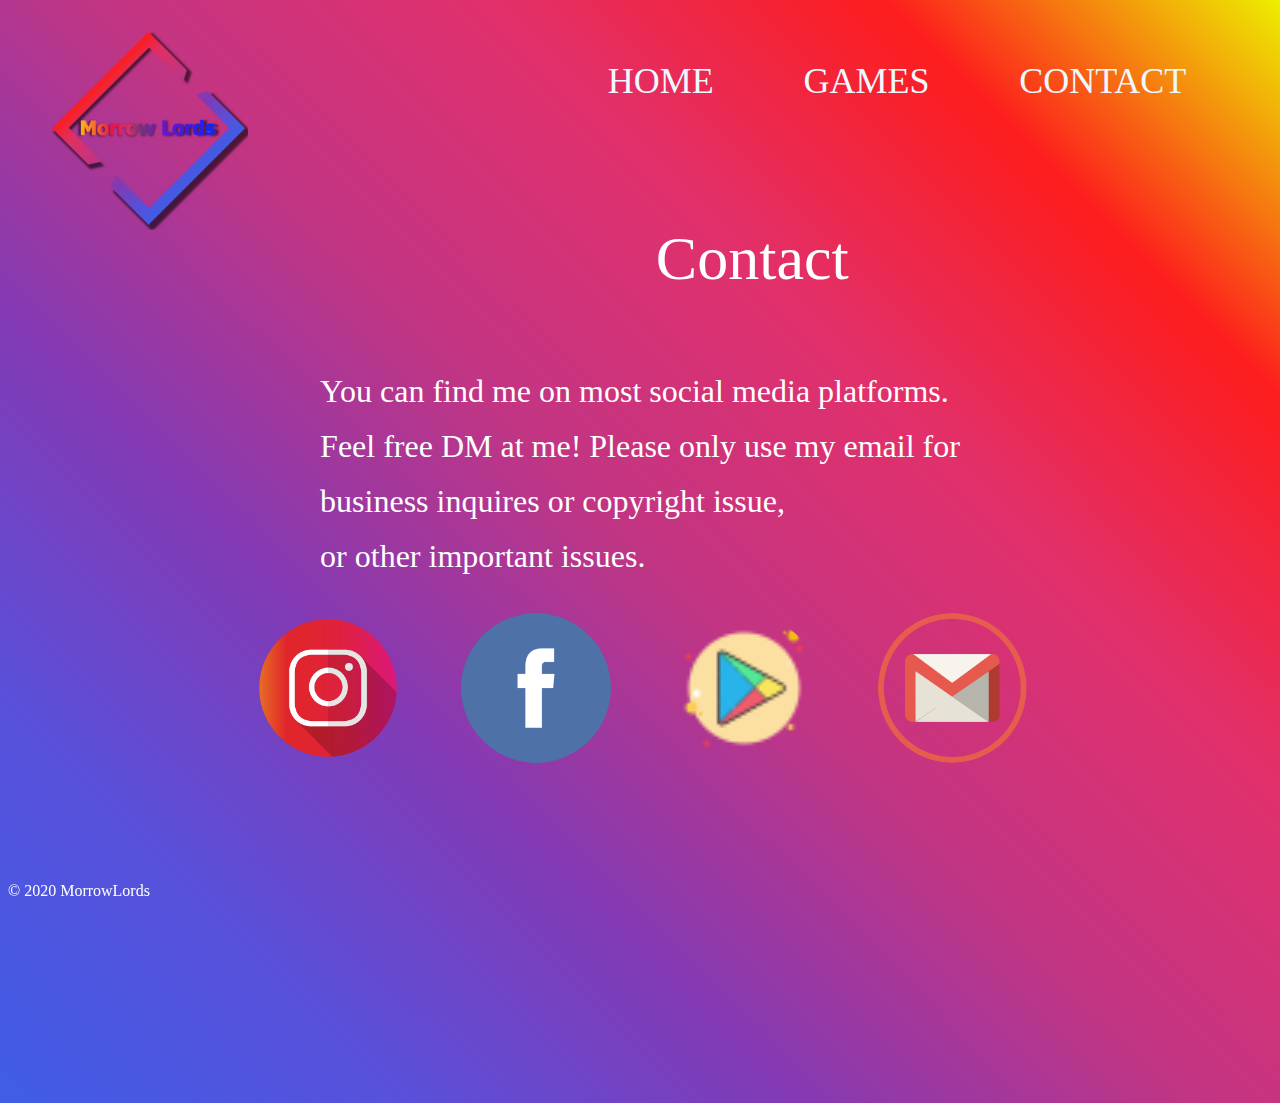
<file: pages/contact.html>
<!DOCTYPE html>
<html lang="en">
<head>
    <meta charset="UTF-8">
    <meta name="viewport" content="width=device-width, initial-scale=1.0">
    <meta http-equiv="X-UA-Compatible" content="ie=edge">

    <!-- Website Info  -->
    <meta name="description" content="A Company Founded By Vedant Singh.Morrow Lords Is A IT Company Which Have Strong Hold In Feilds Like Game Development, Android Development, Python Programming And AI Related Things">
    <meta name="keywords" content="MorrowLords, Morrow Lords,CEO Vedant Singh,Vedant Singh MorrowLords,Vedant Singh Morrow Lords,Game Development,Android Development,Java,Flutter,Dart,Students,Programmers,C#,Unity,Developers,Python,AI, NeswLine,Bloss Fall,PlayStore">
    <meta name="author" content="Morrow Lords">
    <title>MorrowLords | Contact</title>
</head>
<html>
    <head>
        <title>MorrowLords | Contact</title>
        <link rel="icon" type="image/png" href="../images/BrandImage.png"/>
        <link rel="stylesheet" href="../contact.css">
    </head>
    <body>
        <header>
            <nav>
            <ul class="topnav">
                <li class="logo"><a href="../index.html"></a></li>
                <li><a href="../index.html">HOME</a></li>
                <li><a href="../pages/games.html">GAMES</a></li>
                <li><a href="../pages/contact.html">CONTACT</a></li>
              <!--   <li><a href="../pages/founder.html">FOUNDER</a></li> -->
            </ul>
        </nav>
        </header>

        <section>
            <header class="contact">
                Contact
            </header>

            <div>
                You can find me on most social media platforms. <br>
                Feel free DM at me! Please only use my email for<br>
                business inquires or copyright issue, <br>
                or other important issues.<br>
            </div>
        </section>

        <section class="features">
            
                <figure>
                    <a href="https://instagram.com/morrow.lords" target="_blank"><img src="../images/insta.png" alt="MorrowLords on Instagram"></a>
                    <figcaption>
                    </figcaption>
                </figure>
    
                <figure>
                    <a href="https://www.facebook.com/MorrowLords/" target="_blank"><img src="../images/facebook.png" alt="MorrowLords on Facebook"></a>
                    <figcaption>
                    </figcaption>
                </figure>
    
                <figure>
                    <a href="https://play.google.com/store/apps/developer?id=Morrow+Lords" target="_blank"><img src="../images/play.png" alt="MorrowLords on Playstore"></a>
                    <figcaption>
                    </figcaption>
                </figure>

                <figure>
                    <a href="mailto: morrowlords.dev@gmail.com" target="_blank"><img src="../images/mail.png" alt="MorrowLords on mail"></a>
                    <figcaption>
                    </figcaption>
                </figure>
                
            </section>
            
        <footer>© 2020 MorrowLords</footer>
    </body>
</html>
</file>
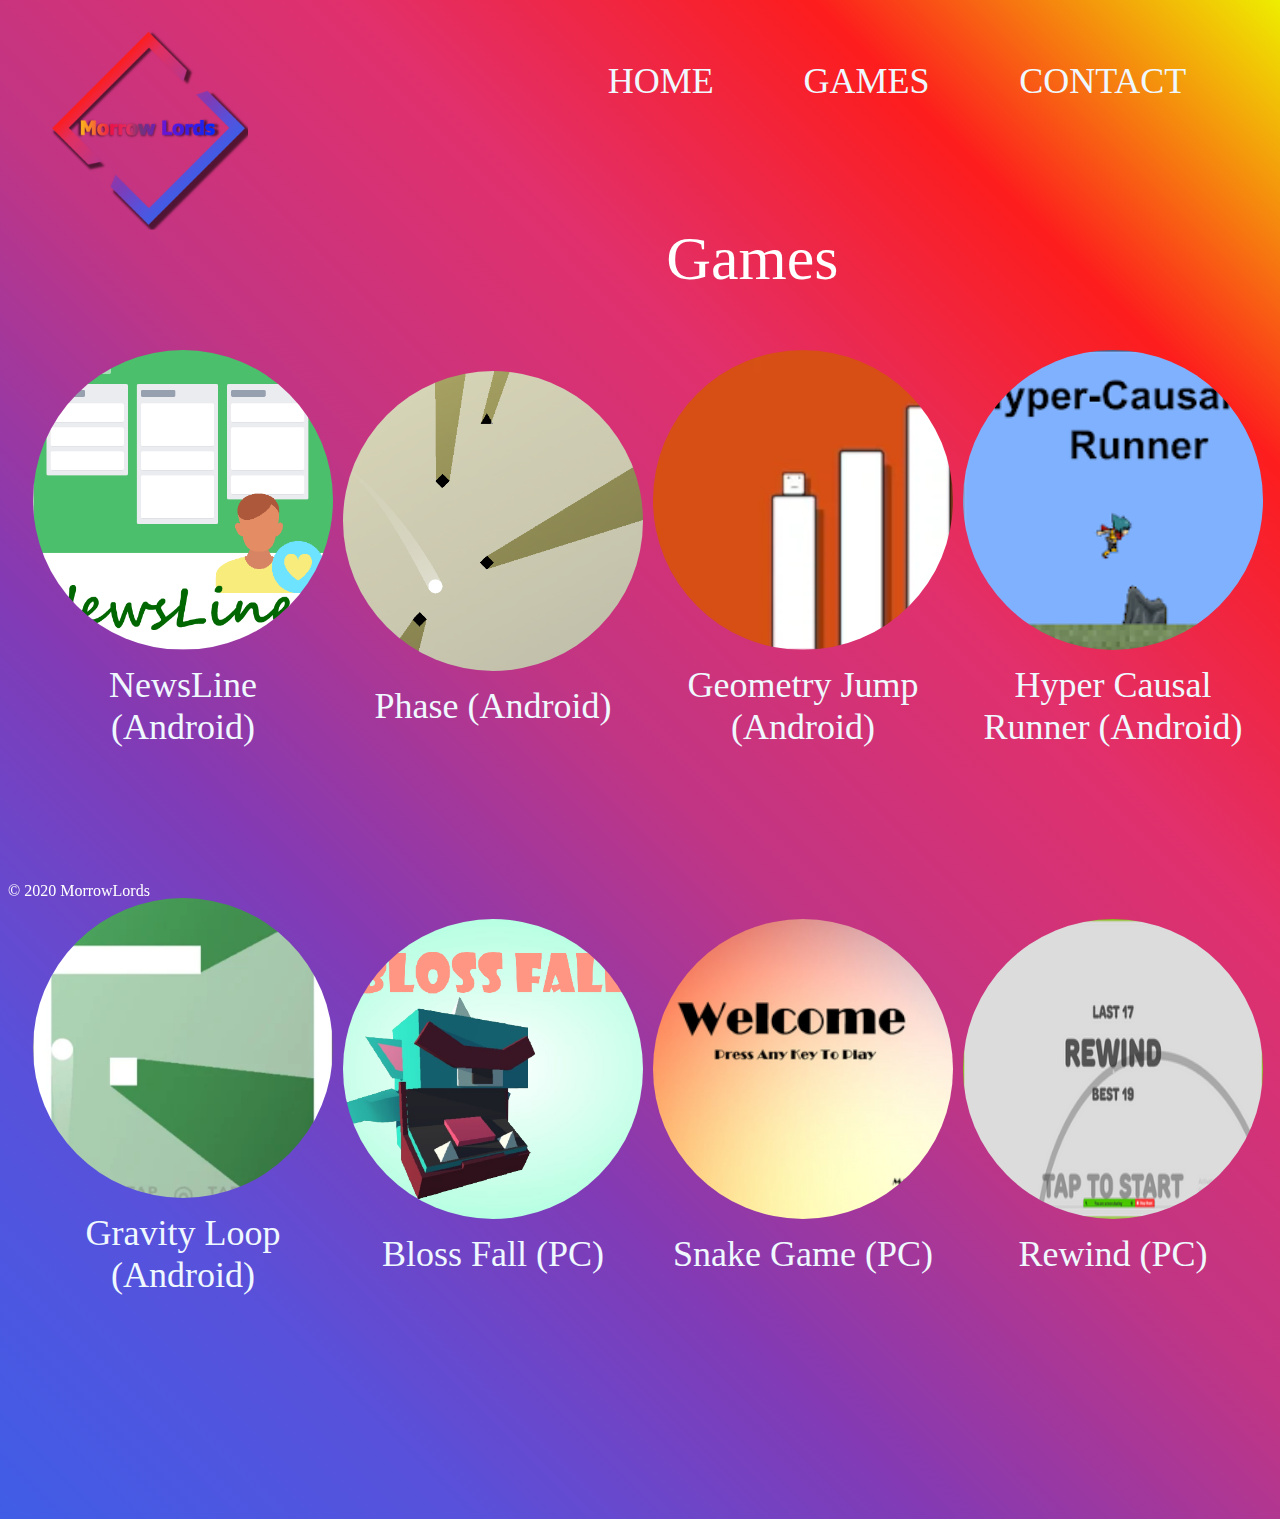
<file: pages/games.html>
<!DOCTYPE html>
<html lang="en">

<head>
    <meta charset="UTF-8">
    <meta name="viewport" content="width=device-width, initial-scale=1.0">
    <meta http-equiv="X-UA-Compatible" content="ie=edge">

    <!-- Website Info  -->
    <meta name="description" content="A Company Founded By Vedant Singh.Morrow Lords Is A IT Company Which Have Strong Hold In Feilds Like Game Development, Android Development, Python Programming And AI Related Things">
    <meta name="keywords" content="MorrowLords, Morrow Lords,CEO Vedant Singh,Vedant Singh MorrowLords,Vedant Singh Morrow Lords,Game Development,Android Development,Java,Flutter,Dart,Students,Programmers,C#,Unity,Developers,Python,AI, NeswLine,Bloss Fall,PlayStore">
    <meta name="author" content="Morrow Lords">
    <title>MorrowLords | Games</title>
</head>
<html>

<head>
    <title>MorrowLords | Games</title>
    <link rel="icon" type="image/png" href="../images/BrandImage.png"/>
    <link rel="stylesheet" href="../style.css">
</head>

<body>
    <header>
        <nav>
            <ul class="topnav">
                <li class="logo"><a href="../index.html"></a></li>
                <li><a href="../index.html">HOME</a></li>
                <li><a href="../pages/games.html">GAMES</a></li>
                <li><a href="../pages/contact.html">CONTACT</a></li>
               <!--  <li><a href="../pages/founder.html">FOUNDER</a></li> -->
            </ul>
        </nav>
    </header>
    <section>
        <header class="games">
            Games
        </header>
    </section>
    <section class="features">
        <figure>
            <a href="https://play.google.com/store/apps/details?id=com.mlapps.newsline" target="_blank"><img src="../images/nl.png" alt="NewsLine"></a>
            <figcaption>
                <a href="https://play.google.com/store/apps/details?id=com.mlapps.newsline" target="_blank">NewsLine (Android)</a>
            </figcaption>
        </figure>
        <figure>
            <a href="https://play.google.com/store/apps/details?id=com.mlapps.phase" target="_blank"><img src="../images/phase.png" alt="Phase"></a>
            <figcaption>
                <a href="https://play.google.com/store/apps/details?id=com.mlapps.phase" target="_blank">Phase (Android)</a>
            </figcaption>
        </figure>
        <figure>
            <a href="https://play.google.com/store/apps/details?id=com.mlapps.geometryjump" target="_blank"><img src="../images/gj.png" alt="Geometry Jump"></a>
            <figcaption>
                <a href="https://play.google.com/store/apps/details?id=com.mlapps.geometryjump" target="_blank">Geometry Jump (Android)</a>
            </figcaption>
        </figure>
        <figure>
            <a href="https://play.google.com/store/apps/details?id=com.mlapps.game" target="_blank"><img src="../images/hcr.webp" alt="Hyper Causal Runner"></a>
            <figcaption>
                <a href="https://play.google.com/store/apps/details?id=com.mlapps.game" target="_blank">Hyper Causal Runner (Android)</a>
            </figcaption>
        </figure>
    </section>
    <section class="features">
        <figure>
            <a href="https://play.google.com/store/apps/details?id=com.mlapps.gravityloop" target="_blank"><img src="../images/gl.png" alt="Gravity Loop"></a>
            <figcaption>
                <a href="https://play.google.com/store/apps/details?id=com.mlapps.gravityloop" target="_blank">Gravity Loop (Android)</a>
            </figcaption>
        </figure>
        <figure>
            <a href="https://vedantdev.itch.io/bloss-fall" target="_blank"><img src="../images/bf.png" alt="Bloss Fall"></a>
            <figcaption>
                <a href="https://vedantdev.itch.io/bloss-fall" target="_blank">Bloss Fall (PC)</a>
            </figcaption>
        </figure>
        <figure>
            <a href="https://vedantdev.itch.io/snakegame" target="_blank"><img src="../images/sg.png" alt="Snake Game"></a>
            <figcaption>
                <a href="https://vedantdev.itch.io/snakegame" target="_blank">Snake Game (PC)</a>
            </figcaption>
        </figure>
        <figure>
            <a href="https://switch-blade26.itch.io/rewind" target="_blank"><img src="../images/rewind.png" alt="Rewind"></a>
            <figcaption>
                <a href="https://switch-blade26.itch.io/rewind" target="_blank">Rewind (PC)</a>
            </figcaption>
        </figure>
    </section>
    <footer>© 2020 MorrowLords</footer>
</body>

</html>
</file>
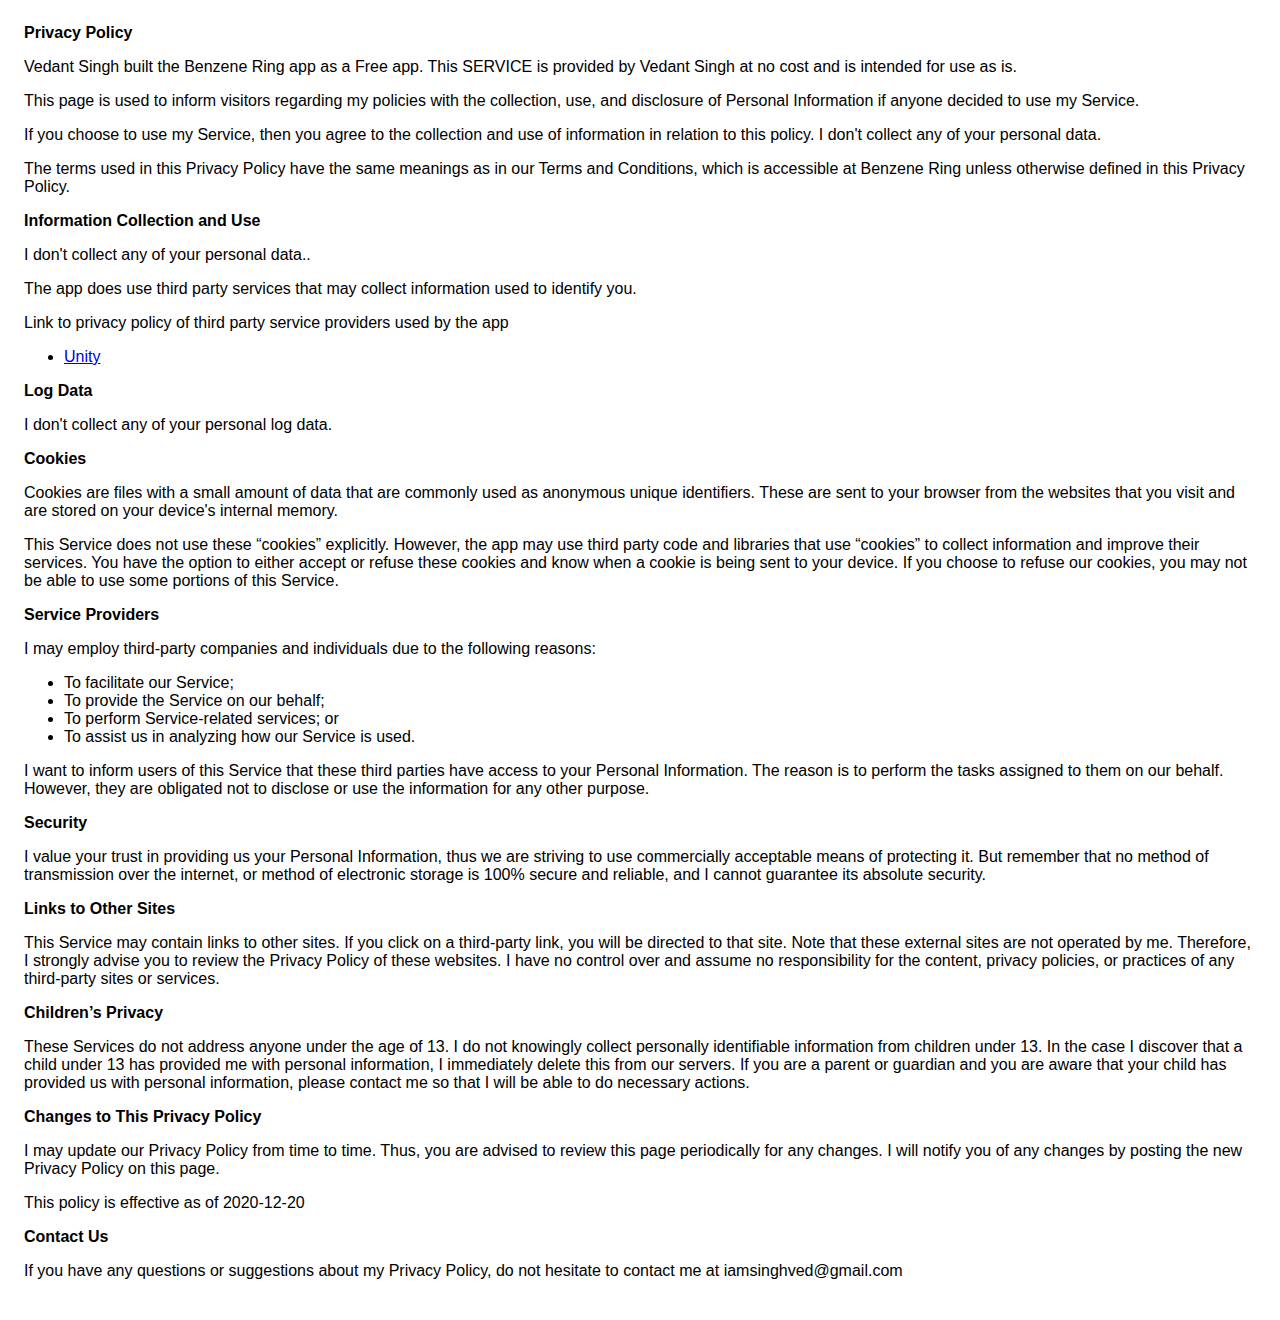
<file: apps/benzene/privacypolicies.html>
<!DOCTYPE html>
    <html>
    <head>
      <meta charset='utf-8'>
      <meta name='viewport' content='width=device-width'>
      <title>Privacy Policy</title>
      <style> body { font-family: 'Helvetica Neue', Helvetica, Arial, sans-serif; padding:1em; } </style>
    </head>
    <body>
    <strong>Privacy Policy</strong> <p>
                  Vedant Singh built the Benzene Ring app as
                  a Free app. This SERVICE is provided by
                  Vedant Singh at no cost and is intended for use as
                  is.
                </p> <p>
                  This page is used to inform visitors regarding my
                  policies with the collection, use, and disclosure of Personal
                  Information if anyone decided to use my Service.
                </p> <p>
                  If you choose to use my Service, then you agree to
                  the collection and use of information in relation to this
                  policy. I don't collect any of your personal data.
                </p> <p>
                  The terms used in this Privacy Policy have the same meanings
                  as in our Terms and Conditions, which is accessible at
                  Benzene Ring unless otherwise defined in this Privacy Policy.
                </p> <p><strong>Information Collection and Use</strong></p> <p>
                  I don't collect any of your personal data..
                </p> <div><p>
                    The app does use third party services that may collect
                    information used to identify you.
                  </p> <p>
                    Link to privacy policy of third party service providers used
                    by the app
                  </p> <ul><!----><!----><!----><!----><!----><!----><!----><!----><!----><!----><!----><li><a href="https://unity3d.com/legal/privacy-policy" target="_blank" rel="noopener noreferrer">Unity</a></li><!----><!----><!----><!----><!----><!----><!----><!----><!----><!----><!----><!----><!----></ul></div> <p><strong>Log Data</strong></p> <p>
                  I don't collect any of your personal log data.
                </p> <p><strong>Cookies</strong></p> <p>
                  Cookies are files with a small amount of data that are
                  commonly used as anonymous unique identifiers. These are sent
                  to your browser from the websites that you visit and are
                  stored on your device's internal memory.
                </p> <p>
                  This Service does not use these “cookies” explicitly. However,
                  the app may use third party code and libraries that use
                  “cookies” to collect information and improve their services.
                  You have the option to either accept or refuse these cookies
                  and know when a cookie is being sent to your device. If you
                  choose to refuse our cookies, you may not be able to use some
                  portions of this Service.
                </p> <p><strong>Service Providers</strong></p> <p>
                  I may employ third-party companies and
                  individuals due to the following reasons:
                </p> <ul><li>To facilitate our Service;</li> <li>To provide the Service on our behalf;</li> <li>To perform Service-related services; or</li> <li>To assist us in analyzing how our Service is used.</li></ul> <p>
                  I want to inform users of this Service
                  that these third parties have access to your Personal
                  Information. The reason is to perform the tasks assigned to
                  them on our behalf. However, they are obligated not to
                  disclose or use the information for any other purpose.
                </p> <p><strong>Security</strong></p> <p>
                  I value your trust in providing us your
                  Personal Information, thus we are striving to use commercially
                  acceptable means of protecting it. But remember that no method
                  of transmission over the internet, or method of electronic
                  storage is 100% secure and reliable, and I cannot
                  guarantee its absolute security.
                </p> <p><strong>Links to Other Sites</strong></p> <p>
                  This Service may contain links to other sites. If you click on
                  a third-party link, you will be directed to that site. Note
                  that these external sites are not operated by me.
                  Therefore, I strongly advise you to review the
                  Privacy Policy of these websites. I have
                  no control over and assume no responsibility for the content,
                  privacy policies, or practices of any third-party sites or
                  services.
                </p> <p><strong>Children’s Privacy</strong></p> <p>
                  These Services do not address anyone under the age of 13.
                  I do not knowingly collect personally
                  identifiable information from children under 13. In the case
                  I discover that a child under 13 has provided
                  me with personal information, I immediately
                  delete this from our servers. If you are a parent or guardian
                  and you are aware that your child has provided us with
                  personal information, please contact me so that
                  I will be able to do necessary actions.
                </p> <p><strong>Changes to This Privacy Policy</strong></p> <p>
                  I may update our Privacy Policy from
                  time to time. Thus, you are advised to review this page
                  periodically for any changes. I will
                  notify you of any changes by posting the new Privacy Policy on
                  this page.
                </p> <p>This policy is effective as of 2020-12-20</p> <p><strong>Contact Us</strong></p> <p>
                  If you have any questions or suggestions about my
                  Privacy Policy, do not hesitate to contact me at iamsinghved@gmail.com
    </body>
    </html>
</file>
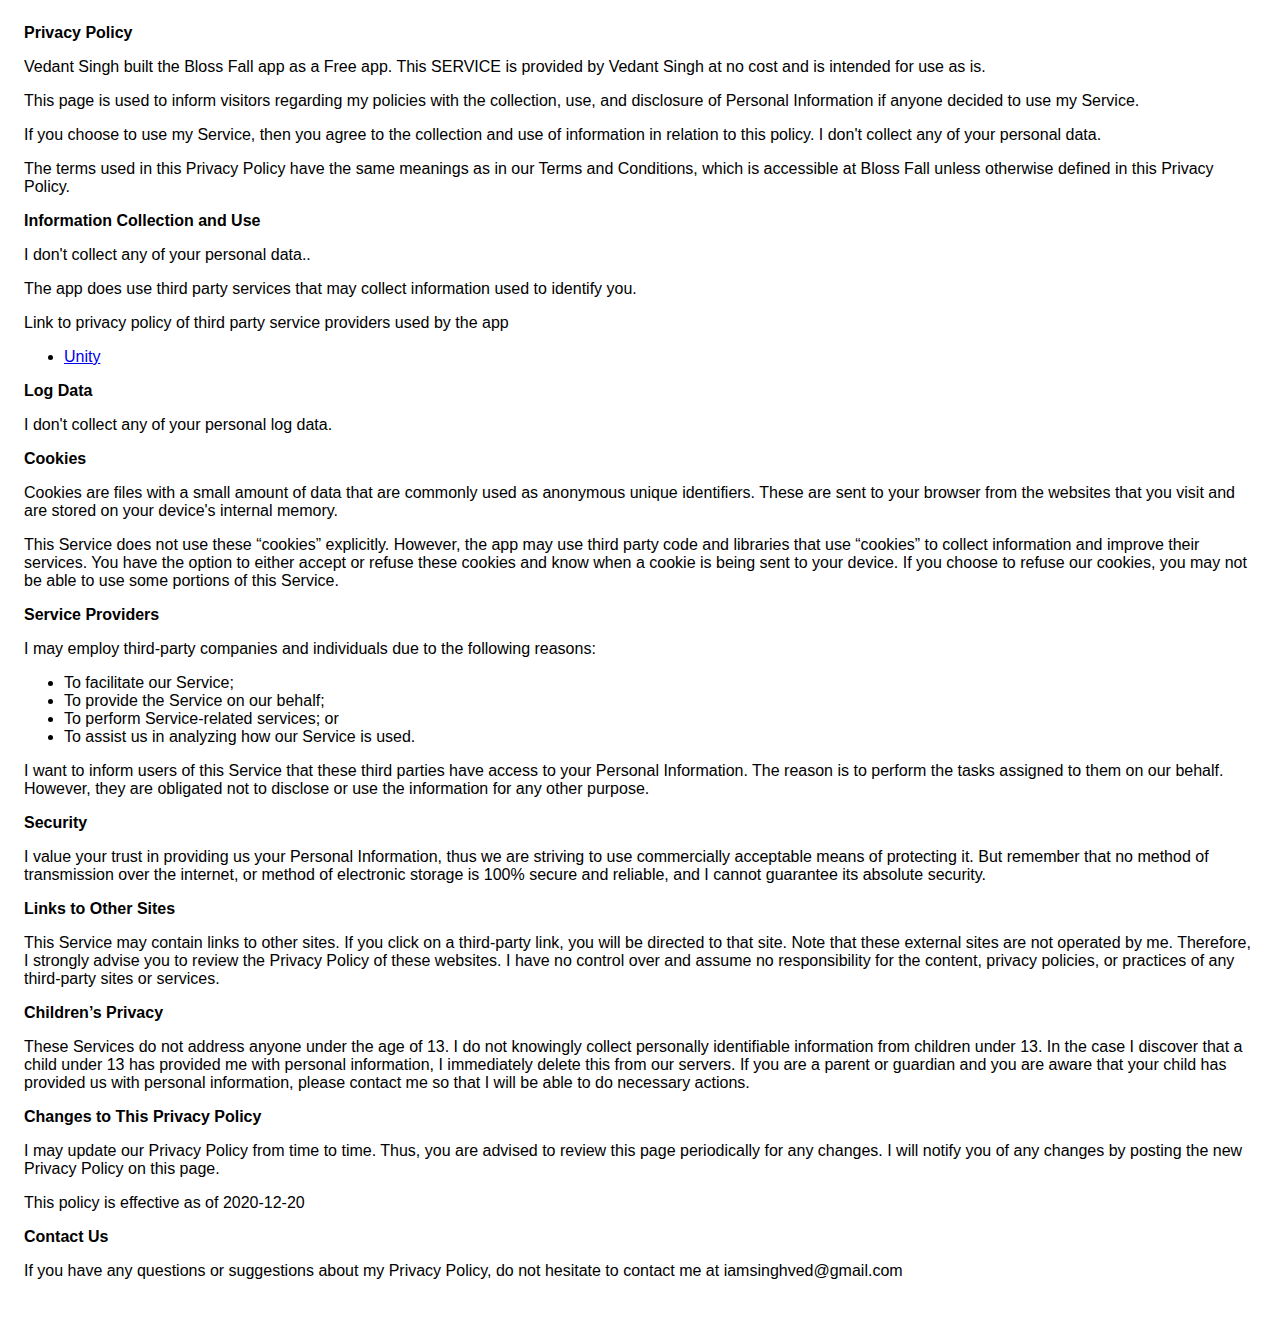
<file: apps/blossfall/privacypolicies.html>
<!DOCTYPE html>
    <html>
    <head>
      <meta charset='utf-8'>
      <meta name='viewport' content='width=device-width'>
      <title>Privacy Policy</title>
      <style> body { font-family: 'Helvetica Neue', Helvetica, Arial, sans-serif; padding:1em; } </style>
    </head>
    <body>
    <strong>Privacy Policy</strong> <p>
                  Vedant Singh built the Bloss Fall app as
                  a Free app. This SERVICE is provided by
                  Vedant Singh at no cost and is intended for use as
                  is.
                </p> <p>
                  This page is used to inform visitors regarding my
                  policies with the collection, use, and disclosure of Personal
                  Information if anyone decided to use my Service.
                </p> <p>
                  If you choose to use my Service, then you agree to
                  the collection and use of information in relation to this
                  policy. I don't collect any of your personal data.
                </p> <p>
                  The terms used in this Privacy Policy have the same meanings
                  as in our Terms and Conditions, which is accessible at
                  Bloss Fall unless otherwise defined in this Privacy Policy.
                </p> <p><strong>Information Collection and Use</strong></p> <p>
                  I don't collect any of your personal data..
                </p> <div><p>
                    The app does use third party services that may collect
                    information used to identify you.
                  </p> <p>
                    Link to privacy policy of third party service providers used
                    by the app
                  </p> <ul><!----><!----><!----><!----><!----><!----><!----><!----><!----><!----><!----><li><a href="https://unity3d.com/legal/privacy-policy" target="_blank" rel="noopener noreferrer">Unity</a></li><!----><!----><!----><!----><!----><!----><!----><!----><!----><!----><!----><!----><!----></ul></div> <p><strong>Log Data</strong></p> <p>
                  I don't collect any of your personal log data.
                </p> <p><strong>Cookies</strong></p> <p>
                  Cookies are files with a small amount of data that are
                  commonly used as anonymous unique identifiers. These are sent
                  to your browser from the websites that you visit and are
                  stored on your device's internal memory.
                </p> <p>
                  This Service does not use these “cookies” explicitly. However,
                  the app may use third party code and libraries that use
                  “cookies” to collect information and improve their services.
                  You have the option to either accept or refuse these cookies
                  and know when a cookie is being sent to your device. If you
                  choose to refuse our cookies, you may not be able to use some
                  portions of this Service.
                </p> <p><strong>Service Providers</strong></p> <p>
                  I may employ third-party companies and
                  individuals due to the following reasons:
                </p> <ul><li>To facilitate our Service;</li> <li>To provide the Service on our behalf;</li> <li>To perform Service-related services; or</li> <li>To assist us in analyzing how our Service is used.</li></ul> <p>
                  I want to inform users of this Service
                  that these third parties have access to your Personal
                  Information. The reason is to perform the tasks assigned to
                  them on our behalf. However, they are obligated not to
                  disclose or use the information for any other purpose.
                </p> <p><strong>Security</strong></p> <p>
                  I value your trust in providing us your
                  Personal Information, thus we are striving to use commercially
                  acceptable means of protecting it. But remember that no method
                  of transmission over the internet, or method of electronic
                  storage is 100% secure and reliable, and I cannot
                  guarantee its absolute security.
                </p> <p><strong>Links to Other Sites</strong></p> <p>
                  This Service may contain links to other sites. If you click on
                  a third-party link, you will be directed to that site. Note
                  that these external sites are not operated by me.
                  Therefore, I strongly advise you to review the
                  Privacy Policy of these websites. I have
                  no control over and assume no responsibility for the content,
                  privacy policies, or practices of any third-party sites or
                  services.
                </p> <p><strong>Children’s Privacy</strong></p> <p>
                  These Services do not address anyone under the age of 13.
                  I do not knowingly collect personally
                  identifiable information from children under 13. In the case
                  I discover that a child under 13 has provided
                  me with personal information, I immediately
                  delete this from our servers. If you are a parent or guardian
                  and you are aware that your child has provided us with
                  personal information, please contact me so that
                  I will be able to do necessary actions.
                </p> <p><strong>Changes to This Privacy Policy</strong></p> <p>
                  I may update our Privacy Policy from
                  time to time. Thus, you are advised to review this page
                  periodically for any changes. I will
                  notify you of any changes by posting the new Privacy Policy on
                  this page.
                </p> <p>This policy is effective as of 2020-12-20</p> <p><strong>Contact Us</strong></p> <p>
                  If you have any questions or suggestions about my
                  Privacy Policy, do not hesitate to contact me at iamsinghved@gmail.com
    </body>
    </html>
</file>
<file: contact.css>
@import url('https://fonts.googleapis.com/css?family=Roboto');

html {
    scroll-behavior: smooth;
}

::-webkit-scrollbar {
    display: none;
}

.element::-webkit-scrollbar { width: 0 !important }

body {
    /*background: #151D21;*/
    background-image: linear-gradient(45deg, #405DE6 , #5851DB,#833AB4,#C13584,#E1306C,#FD1D1D,#EEEE00);
    background-size: 100%;
    background-repeat: no-repeat;
    color: white;
}

a {
    text-decoration: none;
    color: aliceblue;
}

a:hover {
    color: #ff7a7a;
}
header .logo a {
    background-image: url("./images/BrandImage.png");
    background-size: 200px;
    background-repeat: no-repeat;
    display: inline-block;
    height: 200px;
    width: 200px;
    text-indent: -999999px;
    position: relative;
    top: -30px;
}

li:first-child {
    float: left; 
}

li {
    display: inline-block;
    padding-right: 7%;
    margin: 10px 0 0 0;
    font-size: 36px;
}

.topnav {
    list-style: none;
    font-family: 'Roboto Thin';
    color: aliceblue;
    margin: 50px 0 0 0;
    text-align: right;
}

section {
    text-align: center;
    padding: 8%;
}

section header {
    margin-top: 0px;
    font-family: 'Roboto Thin';
    font-size: 62px;
    margin-bottom: 20px;
    text-align: center;
    position: relative;
}

.contact {
    margin-top: 20px;
}

section div {
    font-family: 'Roboto Thin';
    font-size: 32px;
    line-height: 55px;
    text-align: left;
    display: inline-flex;
    flex-direction: column;
    align-items: center;
    margin: 50px 0 0 0;
}

.features {
    padding: 8%;
    clear: both;
    text-align: center;
    margin-left: auto;
    margin-right: auto;
}

.features figure {
    display: inline-block;
    width: auto;
    margin: auto;
    padding: 25px;
    margin: 2px;
    position: relative;
    top: -200px;
}

.features figure img {
	border-radius: 90%;
	width: 150px;
	height: 150px;
}

figure img:hover {
    filter: brightness(0.7);
}

footer {
    font-family: 'Roboto Thin';
    text-align: center;
    background-attachment: scroll;
    background-position: 0% 0%;
    position: fixed;
    bottom: 0pt;
}

@media screen and (max-width: 1140px) {
    .features figure img {
        width: 50px;
        height: 50px;
    }

    li {
        font-size: 24px;
    }

    section div {
        font-family: 'Roboto Thin';
        font-size: 24px;
        line-height: 36px;
        text-align: left;
        display: inline-flex;
        flex-direction: column;
        align-items: center;
        margin: 50px;
    }
}

@media screen and (max-width: 760px) {
    .features figure img {
        width: 25px;
        height: 25px;
    }

    .features figure {
        top: -150px;
    }

    li {
        font-size: 14px;
    }
    
    section header {
        font-size: 36px;
    }

    .contact {
        margin-top: 50px;
    }

    section div {
        font-family: 'Roboto Thin';
        font-size: 16px;
        line-height: 24px;
        text-align: left;
        display: inline-flex;
        flex-direction: column;
        align-items: center;
        margin: 50px;
    }
}

@media screen and (max-width: 600px) {
    li {
        font-size: 12px;
    }

    .features figure {
        padding: 65px 10px;
    }
}
</file>
<file: style.css>
@import url('https://fonts.googleapis.com/css?family=Roboto');

html {
    scroll-behavior: smooth;
}

::-webkit-scrollbar {
    display: none;
}

.element::-webkit-scrollbar {
    width: 0 !important
}

body {
/*    background: #151D21;*/
/*    background-image: url('./bgimage2.png');*/
    background-image: linear-gradient(45deg, #405DE6 , #5851DB,#833AB4,#C13584,#E1306C,#FD1D1D,#EEEE00);
    background-size: 100%;
    background-repeat: no-repeat;
    color: white;
}

a {
    text-decoration: none;
    color: aliceblue;
}

a:hover {
    color: #ff7a7a;
}

header .logo a {
    background-image: url("./images/BrandImage.png");
    background-size: 200px;
    background-repeat: no-repeat;
    display: inline-block;
    height: 200px;
    width: 200px;
    text-indent: -999999px;
    position: relative;
    top: -30px;
}
li:first-child {
    float: left;
}

li {
    display: inline-block;
    padding-right: 7%;
    margin: 10px 0 0 0;
    font-size: 36px;
}

.topnav {
    list-style: none;
    font-family: 'Roboto Thin';
    color: aliceblue;
    margin: 50px 0 0 0;
    text-align: right;
}

section header {
    margin-top: 0px;
    font-family: 'Roboto Thin';
    font-size: 62px;
    margin-bottom: 20px;
}

.home {
    margin-top: 220px;
}

.games {
    margin-top: 20px;
}

section {
    text-align: center;
    padding: 8%;
}

section nav {
    font-family: 'Roboto Thin';
    font-size: 36px;
    line-height: 55px;
    text-align: left;
    display: inline-flex;
    flex-direction: column;
    align-items: center;
}

section .mybutton {
    font-family: 'Roboto';
    font-size: 24px;
    color: #151D21;
    background: #ff7a7a;
    display: inline-flex;
    padding: 6px;
    margin-top: 30px;
    margin-right: 5%;
    margin-left: 5%;
    border: none;
    border-radius: 5px;
}

.features {
    color: gray;
    padding: 20px;
    display: flex;
    flex-direction: row;
    position: relative;
    top: -90px;
}

.features figure {
    margin: auto;
    padding: 5px;
    text-align: center;
    width: 300px;
}

.features figure img {
    border-radius: 50%;
    width: 300px;
    height: 300px;
}

figure img:hover {
    filter: brightness(0.7);
}

figure figcaption {
    font-family: 'Roboto Black';
    font-size: 36px;
    margin-top: 10px;
    margin-bottom: 100px;
}

figure figcaption a:hover {
    color: gray;
}

section .mybutton:hover {
    background: white;
    font-size: 26px;
    margin-top: 29px;
}

.par {
    margin-top: 500px;
    height: 650px;
}

footer {
    font-family: 'Roboto Thin';
    text-align: center;
    background-attachment: scroll;
    background-position: 0% 0%;
    position: fixed;
    bottom: 0pt;
}

@media screen and (max-width: 1140px) {
    section nav {
        font-family: 'Roboto Thin';
        font-size: 24px;
        line-height: 36px;
        text-align: left;
        display: inline-flex;
        flex-direction: column;
        align-items: center;
    }

    li {
        font-size: 24px;
    }

    .features {
        display: flex;
        flex-direction: row;
        position: relative;
        top: -40px;
    }

    .features figure img {
        border-radius: 50%;
        width: 200px;
        height: 200px;
    }

    figure figcaption {
        font-family: 'Roboto Black';
        font-size: 24px;
        margin-top: 10px;
        margin-bottom: 100px;
    }
}

@media screen and (max-width: 760px) {
    .features {
        display: block;
    }

    li {
        font-size: 14px;
    }

    section header {
        font-size: 42px;
    }

    .games {
        margin-top: 50px;
    }

    .features figure:first-child {
        padding-top: 100px;
    }

    section nav {
        font-size: 16px;
        line-height: 36px;
    }

    footer {
        font-size: 10px;
    }

    header .logo a {
        height: 50px;
        width: 60px;
        background-size: 50px;
    }

}

@media screen and (max-width: 600px) {
    li {
        font-size: 12px;
    }

    section nav {
        font-size: 14px;
        line-height: 26px;
    }

    section .mybutton {
        font-size: 12px;
    }

    section .mybutton:hover {
        background: white;
        font-size: 14px;
        margin-top: 29px;
    }
}
</file>
